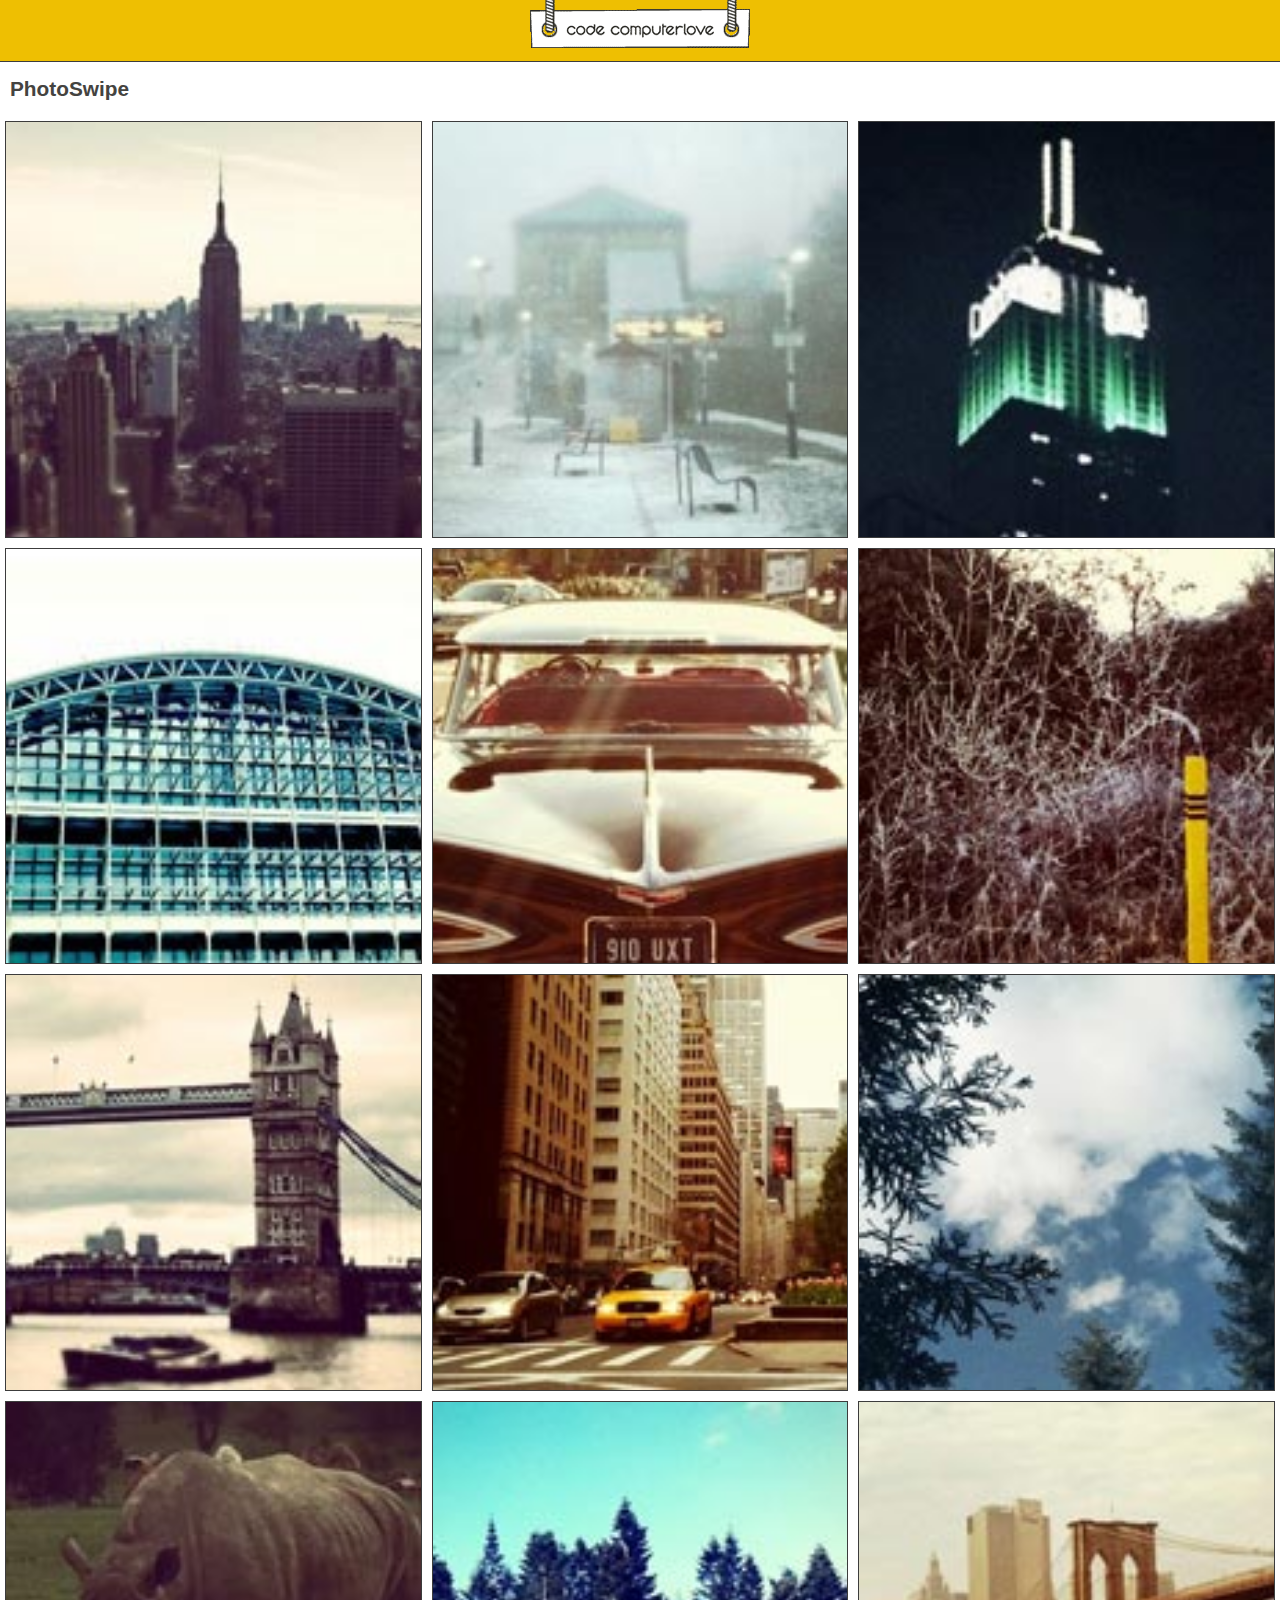
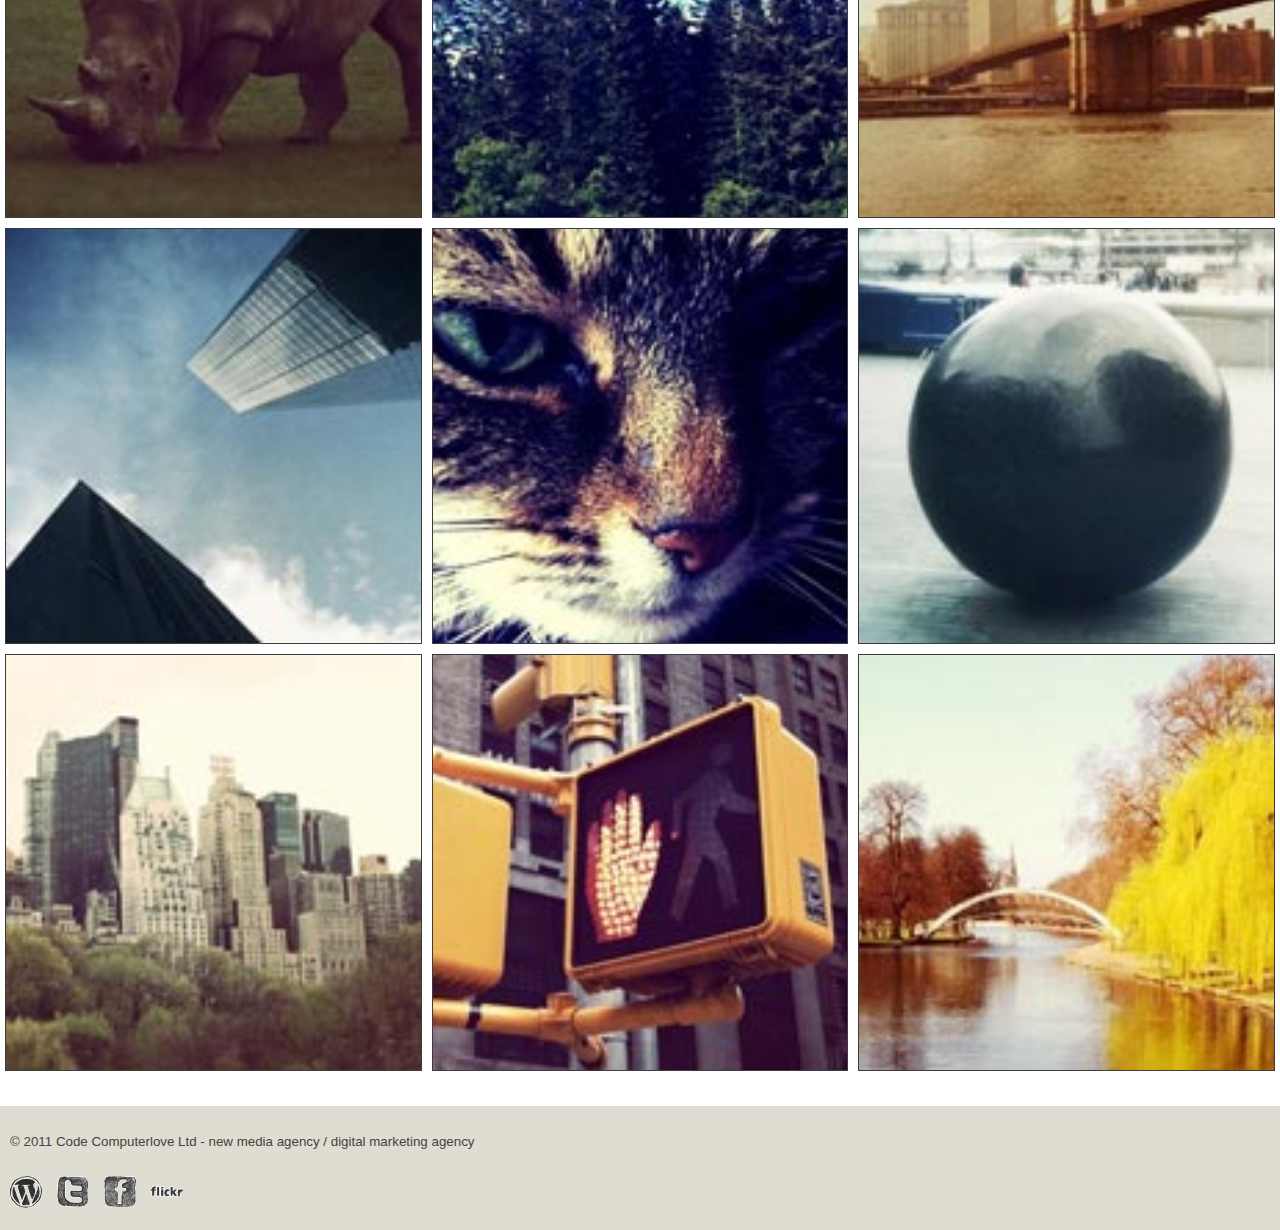
<file: photoswipe/examples/01-default.html>
<!DOCTYPE html>
<html>
<head>
	<title>PhotoSwipe</title>
	<meta name="author" content="Ste Brennan - Code Computerlove - http://www.codecomputerlove.com/" />
	<meta content="width=device-width, initial-scale=1.0, maximum-scale=1.0, user-scalable=0;" name="viewport" />
	<meta name="apple-mobile-web-app-capable" content="yes" />
	<link href="styles.css" type="text/css" rel="stylesheet" />
	
	<link href="../photoswipe.css" type="text/css" rel="stylesheet" />
	
	<script type="text/javascript" src="../lib/klass.min.js"></script>
	<script type="text/javascript" src="../code.photoswipe-3.0.4.min.js"></script>
	
	
	<script type="text/javascript">

		(function(window, PhotoSwipe){
		
			document.addEventListener('DOMContentLoaded', function(){
			
				var
					options = {},
					instance = PhotoSwipe.attach( window.document.querySelectorAll('#Gallery a'), options );
			
			}, false);
			
			
		}(window, window.Code.PhotoSwipe));
		
	</script>
	
</head>
<body>

<div id="Header">
	<a href="http://www.codecomputerlove.com"><img src="images/codecomputerlovelogo.gif" width="230" height="48" alt="Code Computerlove" /></a>
</div>

<div id="MainContent">

	<div class="page-content">
		<h1>PhotoSwipe</h1>
	</div>
	
	<ul id="Gallery" class="gallery">
		
		<li><a href="images/full/001.jpg"><img src="images/thumb/001.jpg" alt="Image 001" /></a></li>
		<li><a href="images/full/002.jpg"><img src="images/thumb/002.jpg" alt="Image 002" /></a></li>
		<li><a href="images/full/003.jpg"><img src="images/thumb/003.jpg" alt="Image 003" /></a></li>
		<li><a href="images/full/004.jpg"><img src="images/thumb/004.jpg" alt="Image 004" /></a></li>
		<li><a href="images/full/005.jpg"><img src="images/thumb/005.jpg" alt="Image 005" /></a></li>
		<li><a href="images/full/006.jpg"><img src="images/thumb/006.jpg" alt="Image 006" /></a></li>
		<li><a href="images/full/007.jpg"><img src="images/thumb/007.jpg" alt="Image 007" /></a></li>
		<li><a href="images/full/008.jpg"><img src="images/thumb/008.jpg" alt="Image 008" /></a></li>
		<li><a href="images/full/009.jpg"><img src="images/thumb/009.jpg" alt="Image 009" /></a></li>
		<li><a href="images/full/010.jpg"><img src="images/thumb/010.jpg" alt="Image 010" /></a></li>
		<li><a href="images/full/011.jpg"><img src="images/thumb/011.jpg" alt="Image 011" /></a></li>
		<li><a href="images/full/012.jpg"><img src="images/thumb/012.jpg" alt="Image 012" /></a></li>
		<li><a href="images/full/013.jpg"><img src="images/thumb/013.jpg" alt="Image 013" /></a></li>
		<li><a href="images/full/014.jpg"><img src="images/thumb/014.jpg" alt="Image 014" /></a></li>
		<li><a href="images/full/015.jpg"><img src="images/thumb/015.jpg" alt="Image 015" /></a></li>
		<li><a href="images/full/016.jpg"><img src="images/thumb/016.jpg" alt="Image 016" /></a></li>
		<li><a href="images/full/017.jpg"><img src="images/thumb/017.jpg" alt="Image 017" /></a></li>
		<li><a href="images/full/018.jpg"><img src="images/thumb/018.jpg" alt="Image 018" /></a></li>
		
	</ul>
	
</div>	

	
<div id="Footer">
	<p><small>&copy; 2011 Code Computerlove Ltd - new media agency / digital marketing agency</small></p>

	<div id="SocialLinks">
		<a href="http://blog.codecomputerlove.com/"><img src="images/blogicon.png" width="32" height="32" alt="Blog" /></a>
		<a href="http://www.twitter.com/computerlovers"><img src="images/twittericon.png" width="32" height="32" alt="Twitter" /></a>
		<a href="http://www.facebook.com/CodeComputerlove"><img src="images/facebookicon.png" width="32" height="32" alt="Facebook" /></a>
		<a href="http://www.flickr.com/photos/codecomputerlove"><img src="images/flickricon.png" width="32" height="32" alt="Flickr" /></a>
	</div>
	
</div>

</body>
</html>
</file>
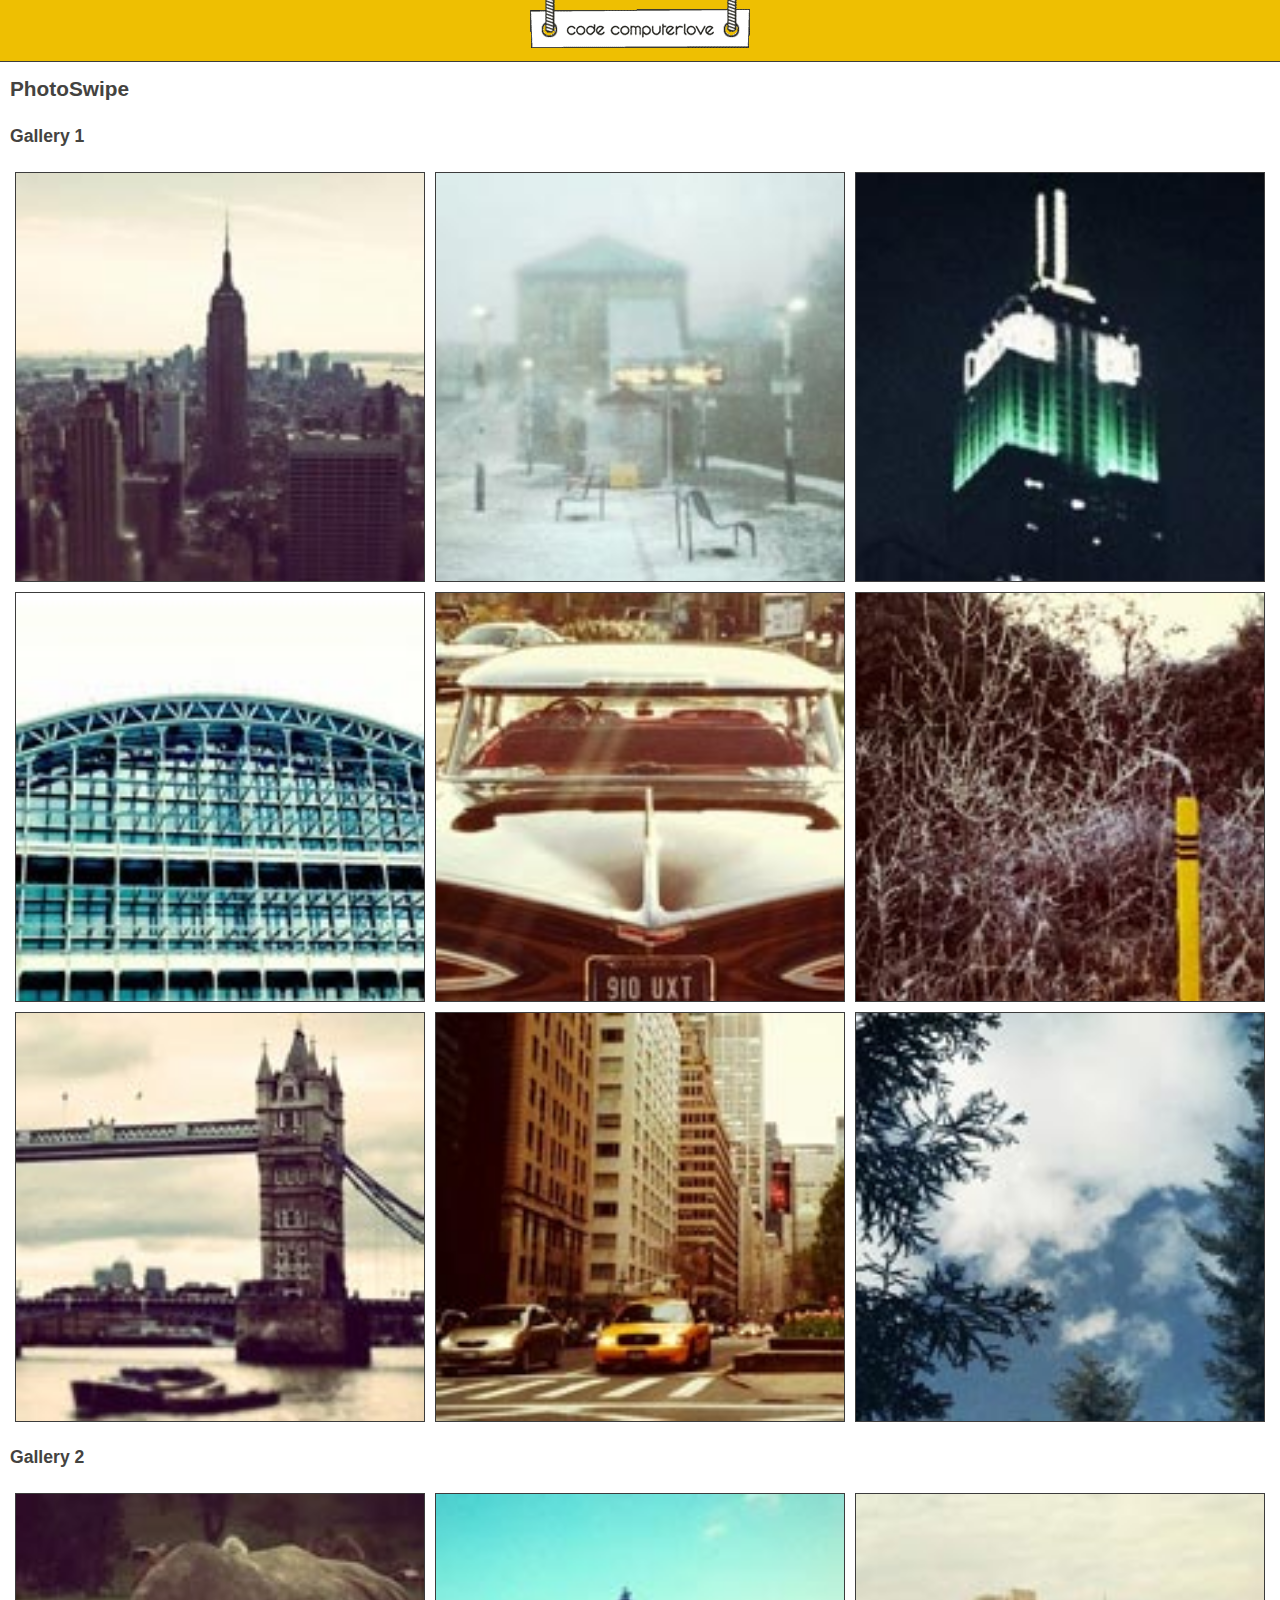
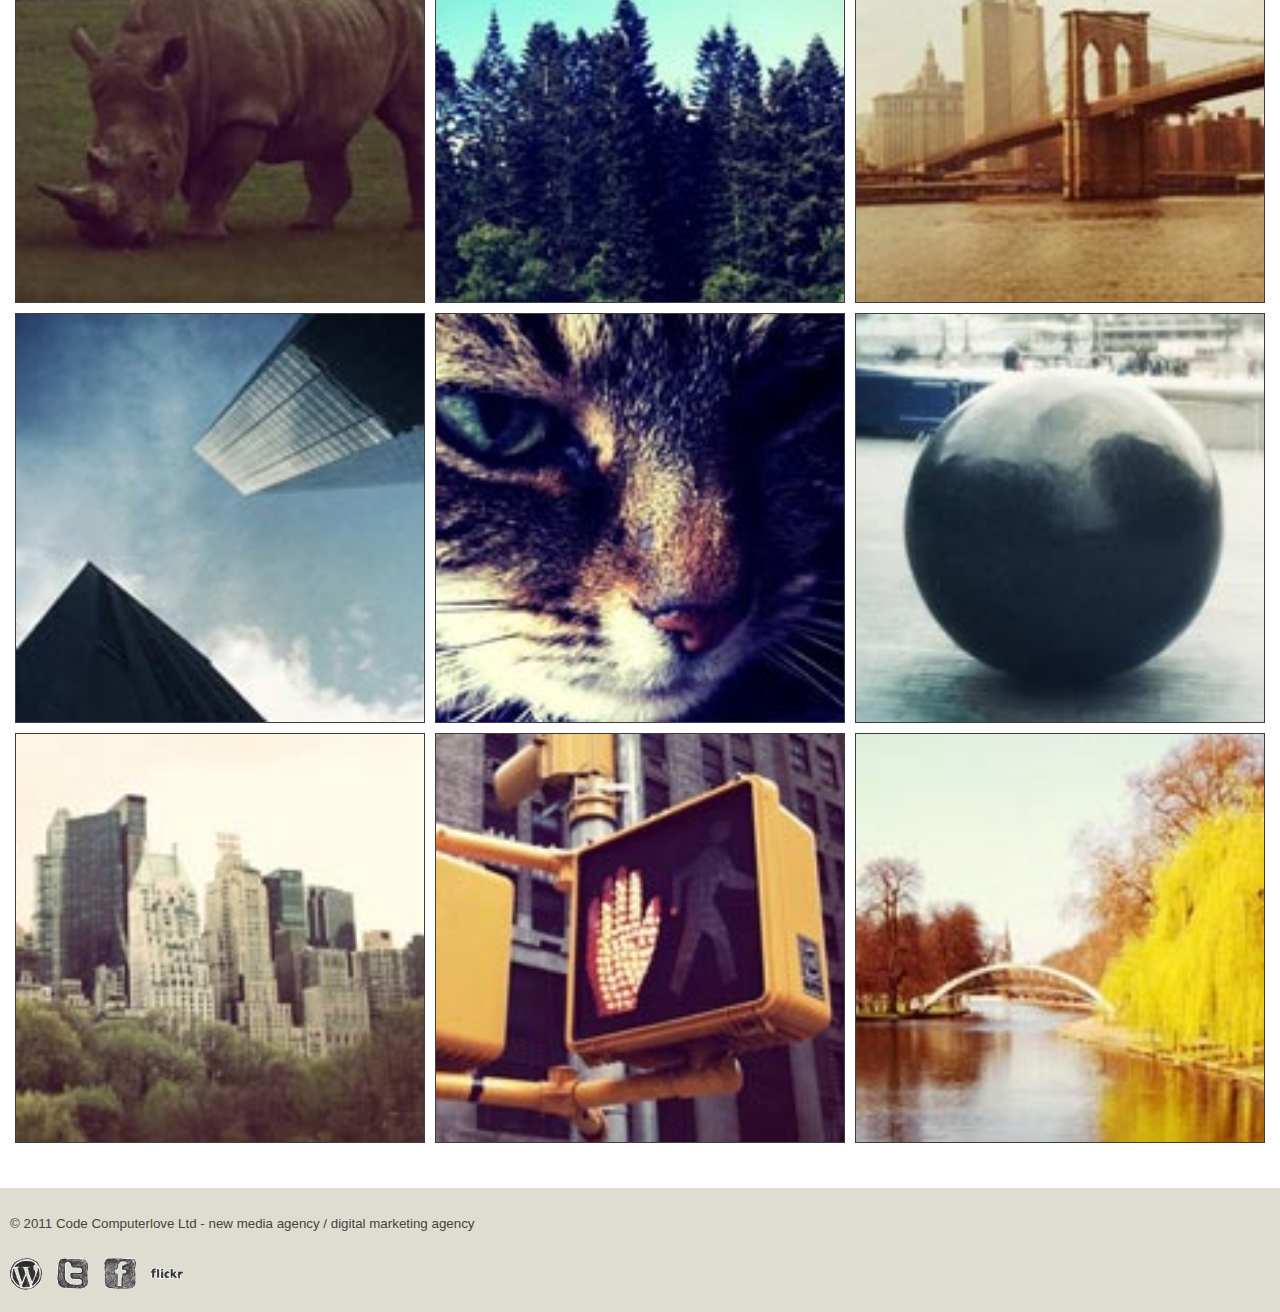
<file: photoswipe/examples/03-multiple-image-sets.html>
<!DOCTYPE html>
<html>
<head>
	<title>PhotoSwipe</title>
	<meta name="author" content="Ste Brennan - Code Computerlove - http://www.codecomputerlove.com/" />
	<meta content="width=device-width, initial-scale=1.0, maximum-scale=1.0, user-scalable=0;" name="viewport" />
	<meta name="apple-mobile-web-app-capable" content="yes" />
	<link href="styles.css" type="text/css" rel="stylesheet" />
	
	<link href="../photoswipe.css" type="text/css" rel="stylesheet" />
	
	<script type="text/javascript" src="../lib/klass.min.js"></script>
	<script type="text/javascript" src="../code.photoswipe-3.0.4.min.js"></script>
	
	
	<script type="text/javascript">

		(function(window, PhotoSwipe){
		
			document.addEventListener('DOMContentLoaded', function(){
			
				var
					options = {},
					gallery1Instance = PhotoSwipe.attach( window.document.querySelectorAll('#Gallery1 a'), options ),
					gallery2Instance = PhotoSwipe.attach( window.document.querySelectorAll('#Gallery2 a'), options );
			
			}, false);
			
			
		}(window, window.Code.PhotoSwipe));
		
	</script>
	
</head>
<body>

<div id="Header">
	<a href="http://www.codecomputerlove.com"><img src="images/codecomputerlovelogo.gif" width="230" height="48" alt="Code Computerlove" /></a>
</div>

<div id="MainContent">

	<div class="page-content">
		<h1>PhotoSwipe</h1>
	</div>
	
	<h2>Gallery 1<h2>
	<ul id="Gallery1" class="gallery">
		
		<li><a href="images/full/001.jpg"><img src="images/thumb/001.jpg" alt="Image 001" /></a></li>
		<li><a href="images/full/002.jpg"><img src="images/thumb/002.jpg" alt="Image 002" /></a></li>
		<li><a href="images/full/003.jpg"><img src="images/thumb/003.jpg" alt="Image 003" /></a></li>
		<li><a href="images/full/004.jpg"><img src="images/thumb/004.jpg" alt="Image 004" /></a></li>
		<li><a href="images/full/005.jpg"><img src="images/thumb/005.jpg" alt="Image 005" /></a></li>
		<li><a href="images/full/006.jpg"><img src="images/thumb/006.jpg" alt="Image 006" /></a></li>
		<li><a href="images/full/007.jpg"><img src="images/thumb/007.jpg" alt="Image 007" /></a></li>
		<li><a href="images/full/008.jpg"><img src="images/thumb/008.jpg" alt="Image 008" /></a></li>
		<li><a href="images/full/009.jpg"><img src="images/thumb/009.jpg" alt="Image 009" /></a></li>
		
	</ul>
	
	
	<h2>Gallery 2<h2>
	<ul id="Gallery2" class="gallery">
		
		<li><a href="images/full/010.jpg"><img src="images/thumb/010.jpg" alt="Image 010" /></a></li>
		<li><a href="images/full/011.jpg"><img src="images/thumb/011.jpg" alt="Image 011" /></a></li>
		<li><a href="images/full/012.jpg"><img src="images/thumb/012.jpg" alt="Image 012" /></a></li>
		<li><a href="images/full/013.jpg"><img src="images/thumb/013.jpg" alt="Image 013" /></a></li>
		<li><a href="images/full/014.jpg"><img src="images/thumb/014.jpg" alt="Image 014" /></a></li>
		<li><a href="images/full/015.jpg"><img src="images/thumb/015.jpg" alt="Image 015" /></a></li>
		<li><a href="images/full/016.jpg"><img src="images/thumb/016.jpg" alt="Image 016" /></a></li>
		<li><a href="images/full/017.jpg"><img src="images/thumb/017.jpg" alt="Image 017" /></a></li>
		<li><a href="images/full/018.jpg"><img src="images/thumb/018.jpg" alt="Image 018" /></a></li>
		
	</ul>
	
</div>	

	
<div id="Footer">
	<p><small>&copy; 2011 Code Computerlove Ltd - new media agency / digital marketing agency</small></p>

	<div id="SocialLinks">
		<a href="http://blog.codecomputerlove.com/"><img src="images/blogicon.png" width="32" height="32" alt="Blog" /></a>
		<a href="http://www.twitter.com/computerlovers"><img src="images/twittericon.png" width="32" height="32" alt="Twitter" /></a>
		<a href="http://www.facebook.com/CodeComputerlove"><img src="images/facebookicon.png" width="32" height="32" alt="Facebook" /></a>
		<a href="http://www.flickr.com/photos/codecomputerlove"><img src="images/flickricon.png" width="32" height="32" alt="Flickr" /></a>
	</div>
	
</div>

</body>
</html>
</file>
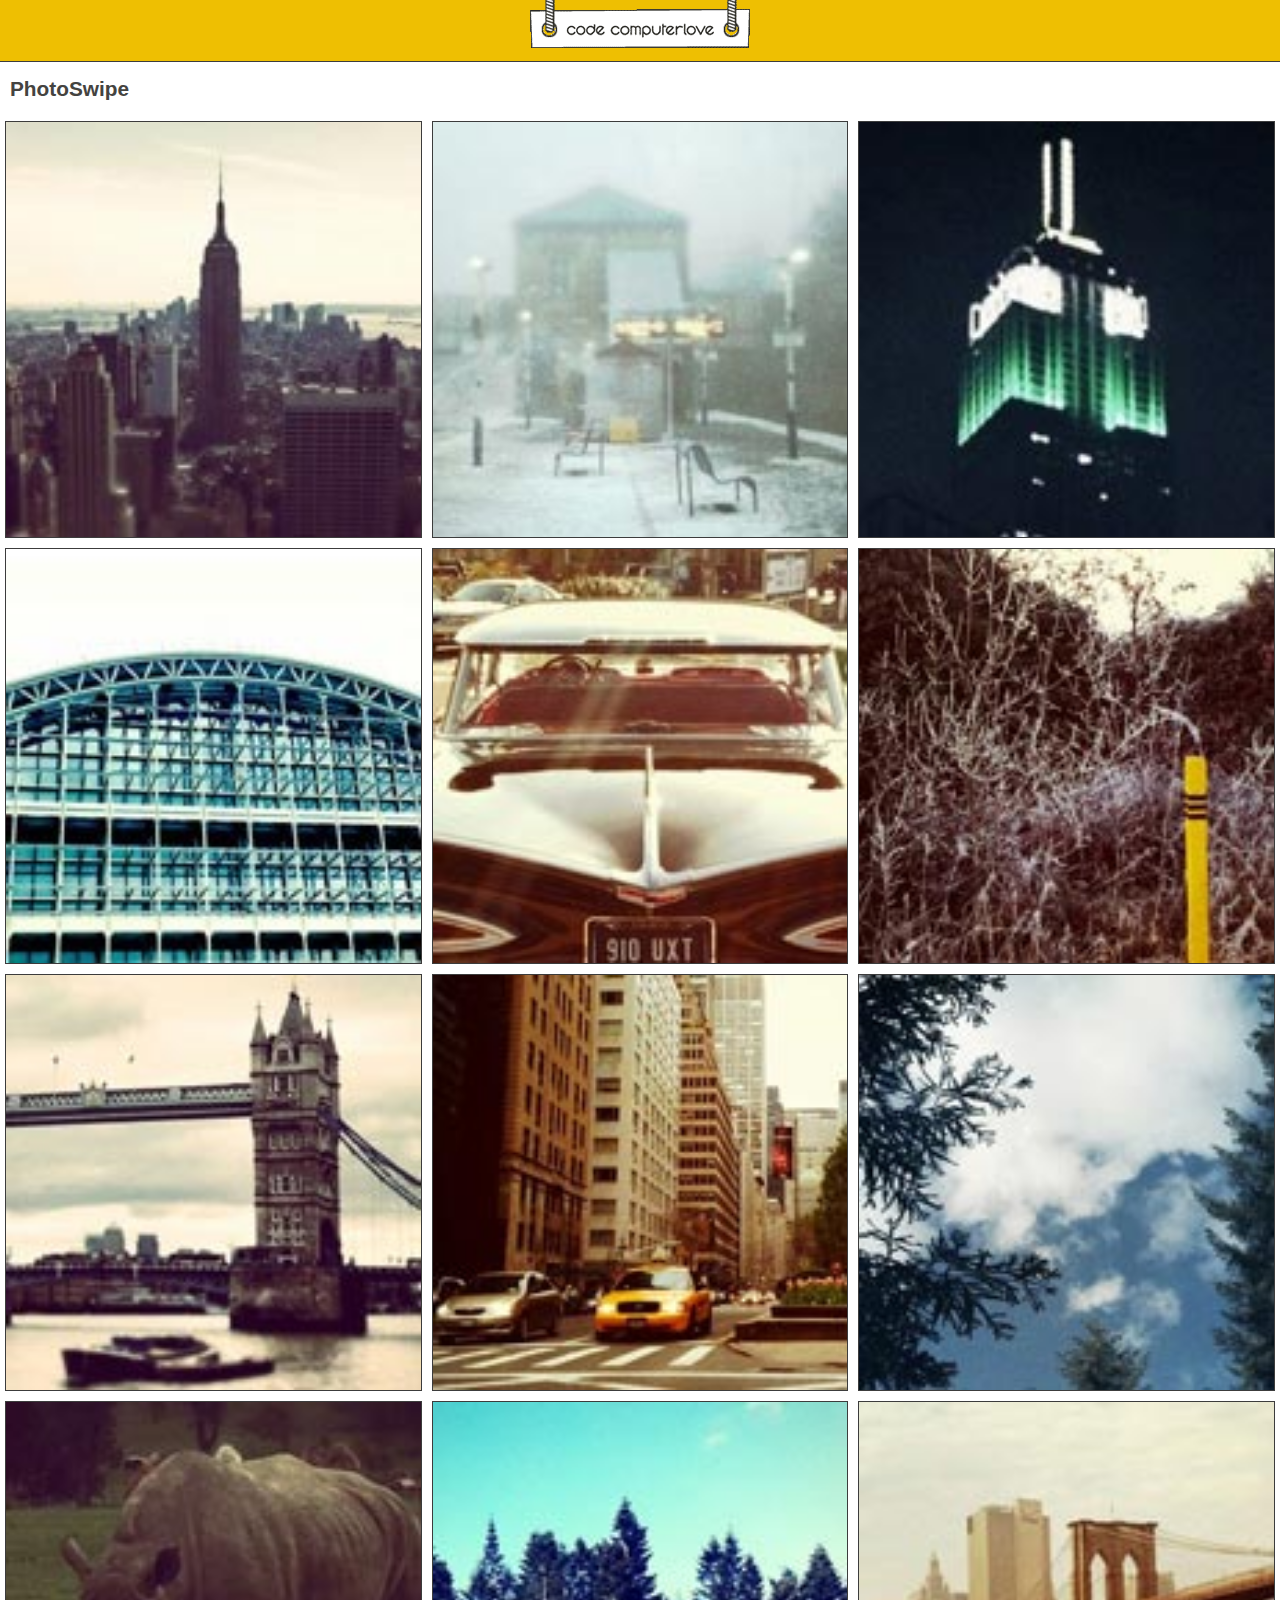
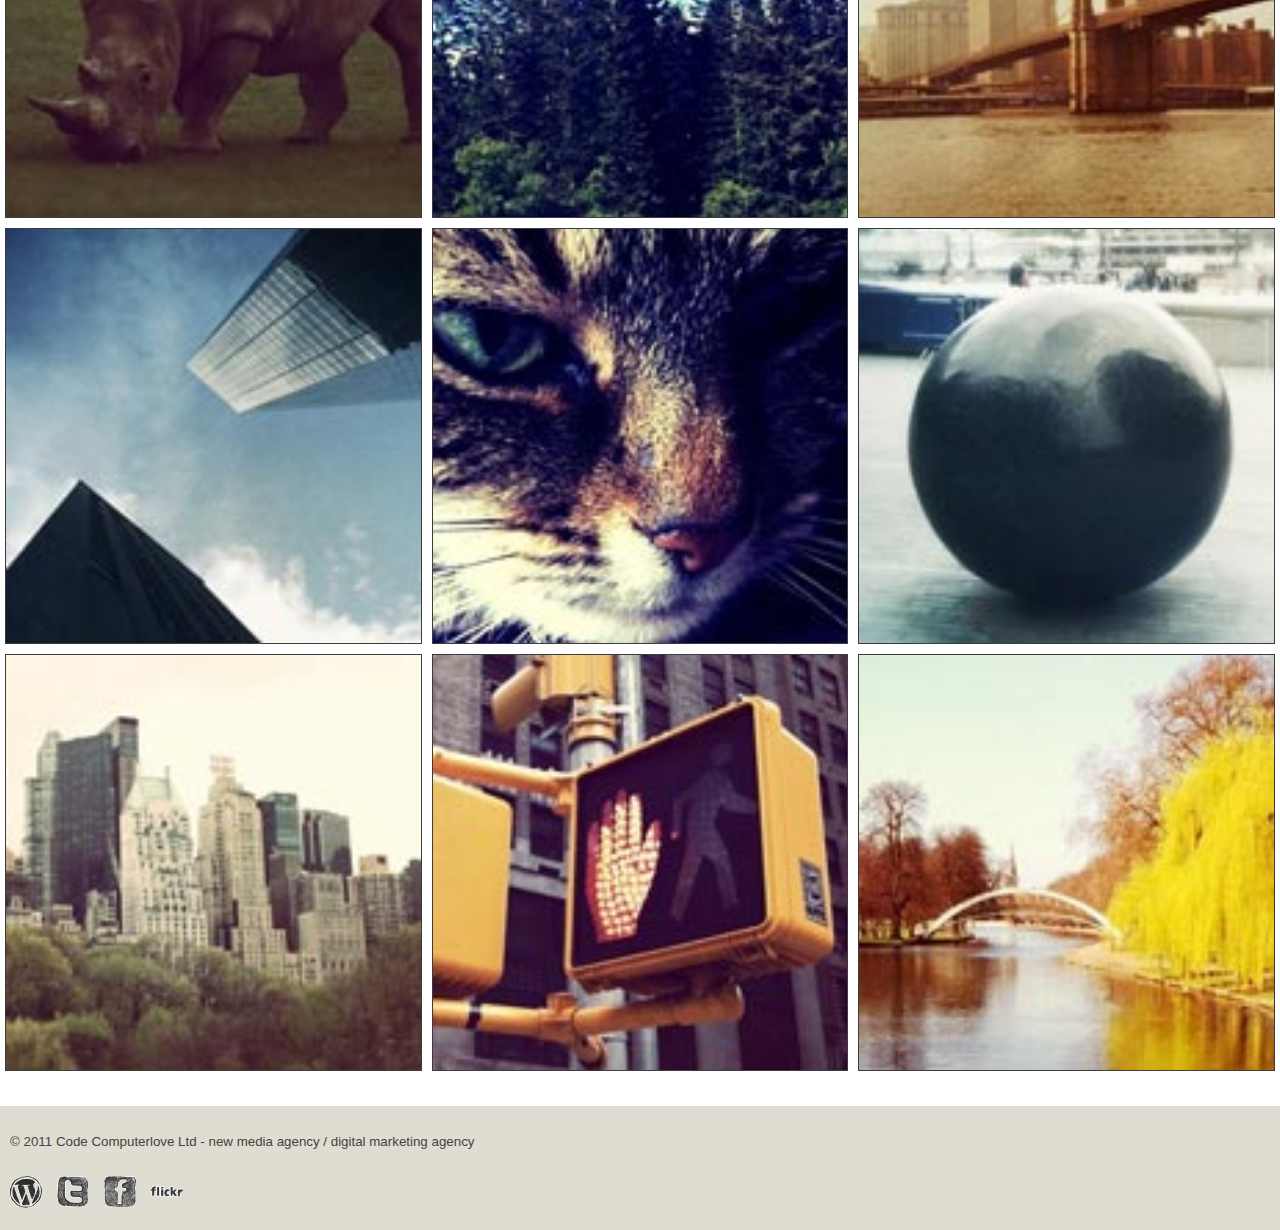
<file: photoswipe/examples/06-events.html>
<!DOCTYPE html>
<html>
<head>
	<title>PhotoSwipe</title>
	<meta name="author" content="Ste Brennan - Code Computerlove - http://www.codecomputerlove.com/" />
	<meta content="width=device-width, initial-scale=1.0, maximum-scale=1.0, user-scalable=0;" name="viewport" />
	<meta name="apple-mobile-web-app-capable" content="yes" />
	
	<link href="styles.css" type="text/css" rel="stylesheet" />
	
	<link href="../photoswipe.css" type="text/css" rel="stylesheet" />
	
	<script type="text/javascript" src="../lib/klass.min.js"></script>
	<script type="text/javascript" src="../code.photoswipe-3.0.4.min.js"></script>
	
	
	<script type="text/javascript">

		(function(window, PhotoSwipe){
		
			document.addEventListener('DOMContentLoaded', function(){
			
				var
					options = {},
					instance = PhotoSwipe.attach( window.document.querySelectorAll('#Gallery a'), options );
					
					
					// onBeforeShow
					instance.addEventHandler(PhotoSwipe.EventTypes.onBeforeShow, function(e){
						console.log('onBeforeShow');
					});
					
					// onShow
					instance.addEventHandler(PhotoSwipe.EventTypes.onShow, function(e){
						console.log('onShow');
					});
					
					// onBeforeHide
					instance.addEventHandler(PhotoSwipe.EventTypes.onBeforeHide, function(e){
						console.log('onBeforeHide');
					});
					
					// onHide
					instance.addEventHandler(PhotoSwipe.EventTypes.onHide, function(e){
						console.log('onHide');
					});
					
					// onDisplayImage
					instance.addEventHandler(PhotoSwipe.EventTypes.onDisplayImage, function(e){
						console.log('onDisplayImage{');
						console.log('onDisplayImage - e.action = ' + e.action);
						console.log('onDisplayImage - e.index = ' + e.index);
						console.log(instance.getCurrentImage());
						console.log('onDisplayImage}');
					});
					
					// onResetPosition
					instance.addEventHandler(PhotoSwipe.EventTypes.onResetPosition, function(e){
						console.log('onResetPosition');
					});
					
					// onSlideshowStart
					instance.addEventHandler(PhotoSwipe.EventTypes.onSlideshowStart, function(e){
						console.log('onSlideshowStart');
					});
					
					// onSlideshowStop
					instance.addEventHandler(PhotoSwipe.EventTypes.onSlideshowStop, function(e){
						console.log('onSlideshowStop');
					});
					
					// onTouch
					instance.addEventHandler(PhotoSwipe.EventTypes.onTouch, function(e){
						console.log('onTouch{');
						console.log('onTouch - e.action = ' + e.action);
						console.log('onTouch - e.point = ');
						console.log(e.point);
						console.log('onTouch}');
					});
					
					// onBeforeCaptionAndToolbarShow
					instance.addEventHandler(PhotoSwipe.EventTypes.onBeforeCaptionAndToolbarShow, function(e){
						console.log('onBeforeCaptionAndToolbarShow');
					});
					
					// onCaptionAndToolbarShow
					instance.addEventHandler(PhotoSwipe.EventTypes.onCaptionAndToolbarShow, function(e){
						console.log('onCaptionAndToolbarShow');
					});
					
					// onBeforeCaptionAndToolbarHide
					instance.addEventHandler(PhotoSwipe.EventTypes.onBeforeCaptionAndToolbarHide, function(e){
						console.log('onBeforeCaptionAndToolbarHide');
					});
					
					// onCaptionAndToolbarHide
					instance.addEventHandler(PhotoSwipe.EventTypes.onCaptionAndToolbarHide, function(e){
						console.log('onCaptionAndToolbarHide');
					});
					
					// onToolbarTap
					instance.addEventHandler(PhotoSwipe.EventTypes.onToolbarTap, function(e){
						console.log('onToolbarTap');
						console.log(e);
					});
					
					// onBeforeZoomPanRotateShow
					instance.addEventHandler(PhotoSwipe.EventTypes.onBeforeZoomPanRotateShow, function(e){
						console.log('onBeforeZoomPanRotateShow');
					});
					
					// onZoomPanRotateShow
					instance.addEventHandler(PhotoSwipe.EventTypes.onZoomPanRotateShow, function(e){
						console.log('onZoomPanRotateShow');
					});
					
					// onBeforeZoomPanRotateHide
					instance.addEventHandler(PhotoSwipe.EventTypes.onBeforeZoomPanRotateHide, function(e){
						console.log('onBeforeZoomPanRotateHide');
					});
					
					// onZoomPanRotateHide
					instance.addEventHandler(PhotoSwipe.EventTypes.onZoomPanRotateHide, function(e){
						console.log('onZoomPanRotateHide');
					});
					
					// onZoomPanRotateTransform
					instance.addEventHandler(PhotoSwipe.EventTypes.onZoomPanRotateTransform, function(e){
						console.log('onZoomPanRotateTransform');
						console.log(e);
					});
					
			}, false);
			
			
		}(window, window.Code.PhotoSwipe));
		
	</script>
	
</head>
<body>

<div id="Header">
	<a href="http://www.codecomputerlove.com"><img src="images/codecomputerlovelogo.gif" width="230" height="48" alt="Code Computerlove" /></a>
</div>

<div id="MainContent">

	<div class="page-content">
		<h1>PhotoSwipe</h1>
	</div>
	
	<ul id="Gallery" class="gallery">
		
		<li><a href="images/full/001.jpg"><img src="images/thumb/001.jpg" alt="Image 001" /></a></li>
		<li><a href="images/full/002.jpg"><img src="images/thumb/002.jpg" alt="Image 002" /></a></li>
		<li><a href="images/full/003.jpg"><img src="images/thumb/003.jpg" alt="Image 003" /></a></li>
		<li><a href="images/full/004.jpg"><img src="images/thumb/004.jpg" alt="Image 004" /></a></li>
		<li><a href="images/full/005.jpg"><img src="images/thumb/005.jpg" alt="Image 005" /></a></li>
		<li><a href="images/full/006.jpg"><img src="images/thumb/006.jpg" alt="Image 006" /></a></li>
		<li><a href="images/full/007.jpg"><img src="images/thumb/007.jpg" alt="Image 007" /></a></li>
		<li><a href="images/full/008.jpg"><img src="images/thumb/008.jpg" alt="Image 008" /></a></li>
		<li><a href="images/full/009.jpg"><img src="images/thumb/009.jpg" alt="Image 009" /></a></li>
		<li><a href="images/full/010.jpg"><img src="images/thumb/010.jpg" alt="Image 010" /></a></li>
		<li><a href="images/full/011.jpg"><img src="images/thumb/011.jpg" alt="Image 011" /></a></li>
		<li><a href="images/full/012.jpg"><img src="images/thumb/012.jpg" alt="Image 012" /></a></li>
		<li><a href="images/full/013.jpg"><img src="images/thumb/013.jpg" alt="Image 013" /></a></li>
		<li><a href="images/full/014.jpg"><img src="images/thumb/014.jpg" alt="Image 014" /></a></li>
		<li><a href="images/full/015.jpg"><img src="images/thumb/015.jpg" alt="Image 015" /></a></li>
		<li><a href="images/full/016.jpg"><img src="images/thumb/016.jpg" alt="Image 016" /></a></li>
		<li><a href="images/full/017.jpg"><img src="images/thumb/017.jpg" alt="Image 017" /></a></li>
		<li><a href="images/full/018.jpg"><img src="images/thumb/018.jpg" alt="Image 018" /></a></li>
		
	</ul>
	
</div>	

	
<div id="Footer">
	<p><small>&copy; 2011 Code Computerlove Ltd - new media agency / digital marketing agency</small></p>

	<div id="SocialLinks">
		<a href="http://blog.codecomputerlove.com/"><img src="images/blogicon.png" width="32" height="32" alt="Blog" /></a>
		<a href="http://www.twitter.com/computerlovers"><img src="images/twittericon.png" width="32" height="32" alt="Twitter" /></a>
		<a href="http://www.facebook.com/CodeComputerlove"><img src="images/facebookicon.png" width="32" height="32" alt="Facebook" /></a>
		<a href="http://www.flickr.com/photos/codecomputerlove"><img src="images/flickricon.png" width="32" height="32" alt="Flickr" /></a>
	</div>
	
</div>

</body>
</html>
</file>
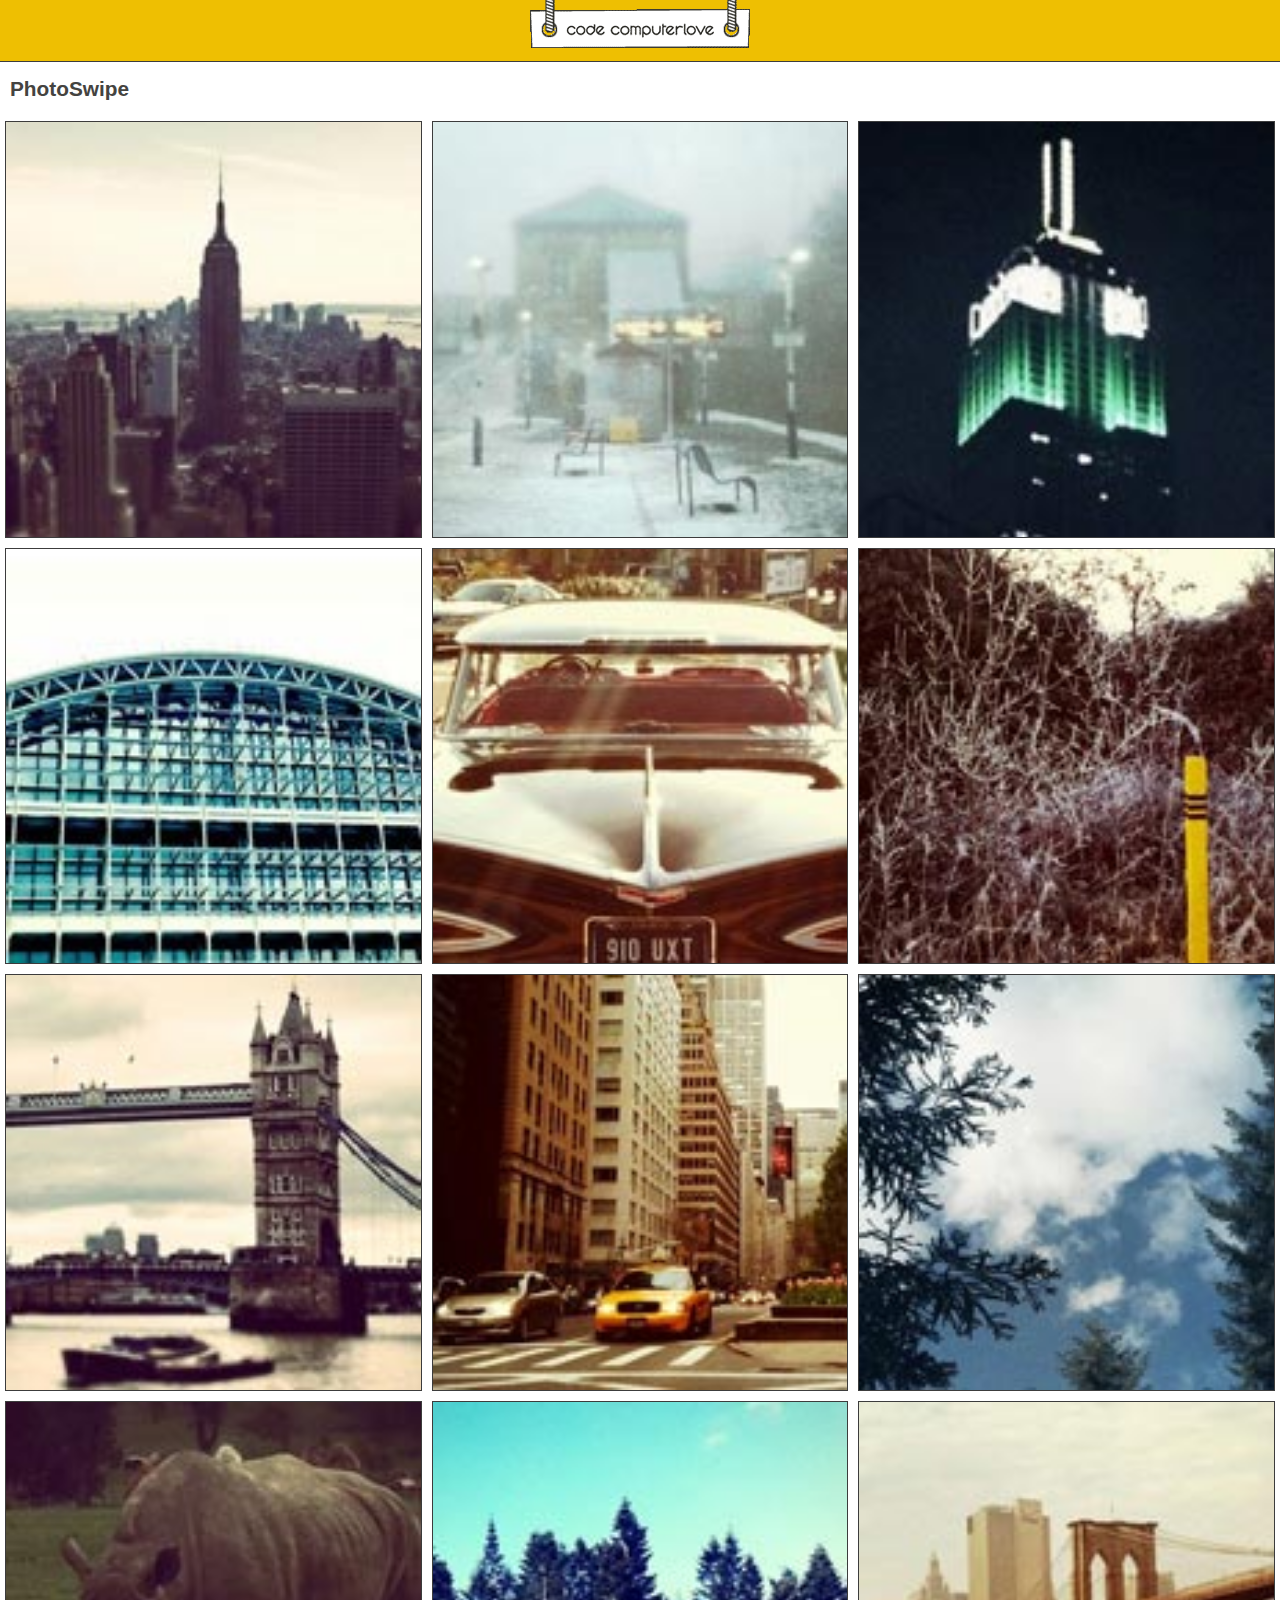
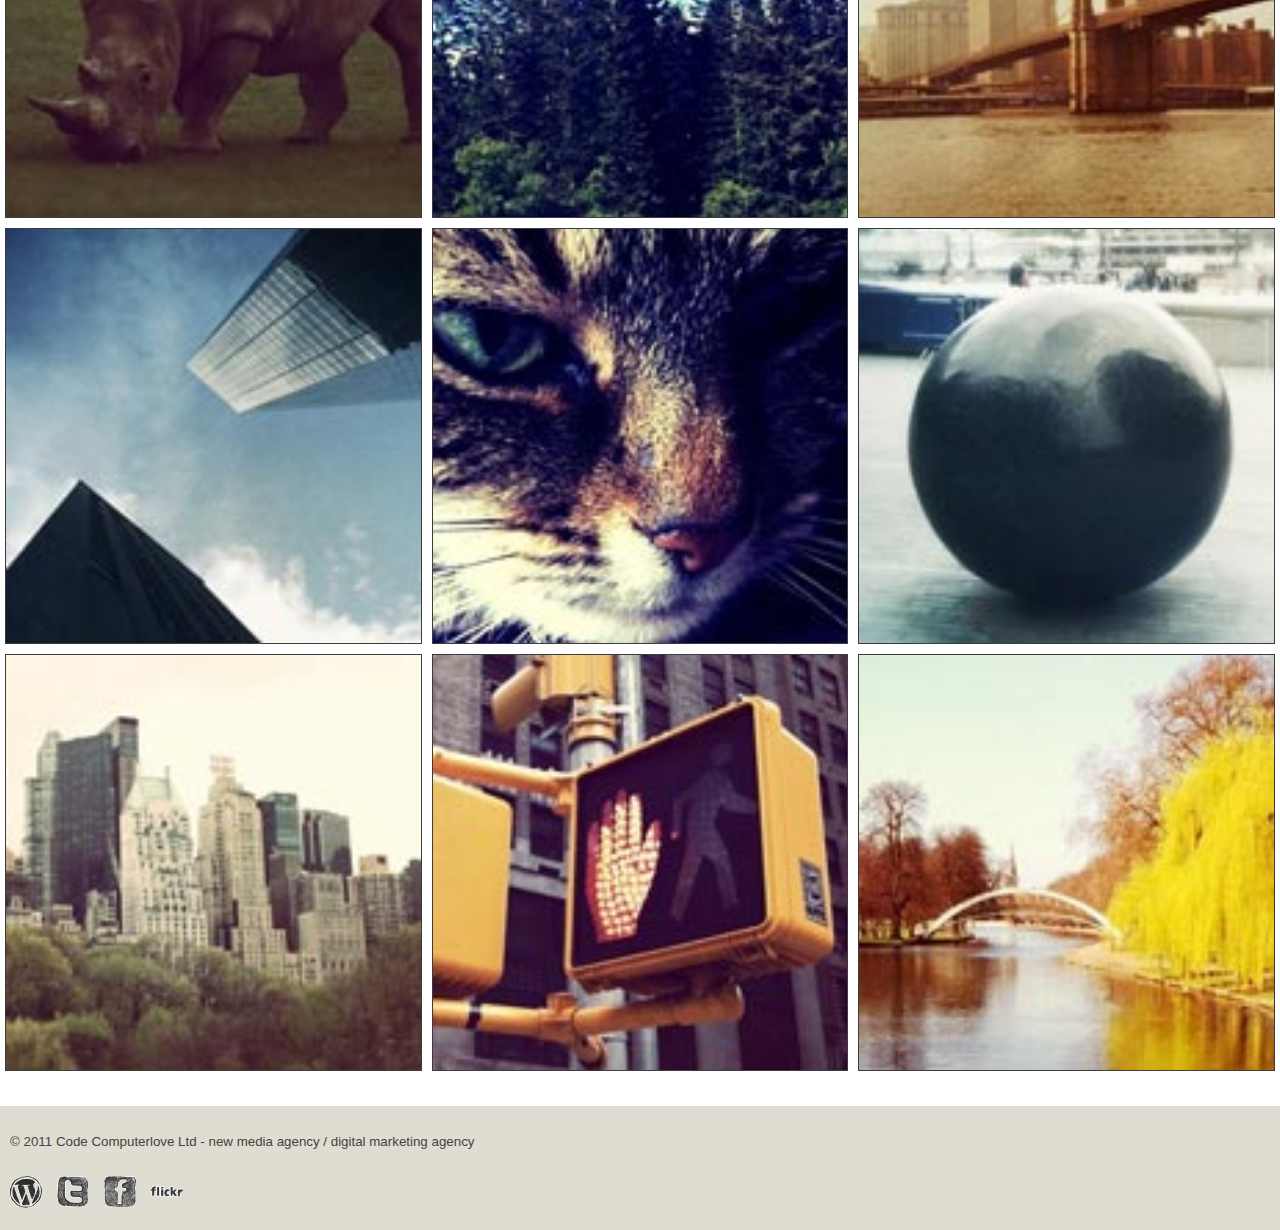
<file: photoswipe/examples/07-custom-toolbar.html>
<!DOCTYPE html>
<html>
<head>
	<title>PhotoSwipe</title>
	<meta name="author" content="Ste Brennan - Code Computerlove - http://www.codecomputerlove.com/" />
	<meta content="width=device-width, initial-scale=1.0, maximum-scale=1.0, user-scalable=0;" name="viewport" />
	<meta name="apple-mobile-web-app-capable" content="yes" />
	
	<link href="styles.css" type="text/css" rel="stylesheet" />
	
	<link href="../photoswipe.css" type="text/css" rel="stylesheet" />
	
	<script type="text/javascript" src="../lib/klass.min.js"></script>
	<script type="text/javascript" src="../code.photoswipe-3.0.4.min.js"></script>
	
	
	<script type="text/javascript">

		(function(window, Util, PhotoSwipe){
		
			document.addEventListener('DOMContentLoaded', function(){
			
				var
					sayHiEl,
					sayHiClickHandler = function(e){
						alert('Hi!');
					}
					options = {
					
						getToolbar: function(){
							return '<div class="ps-toolbar-close" style="padding-top: 12px;">Close</div><div class="ps-toolbar-play" style="padding-top: 12px;">Play</div><div class="ps-toolbar-previous" style="padding-top: 12px;">Previous</div><div class="ps-toolbar-next" style="padding-top: 12px;">Next</div><div class="say-hi" style="padding-top: 12px;">Say Hi!</div>';
							// NB. Calling PhotoSwipe.Toolbar.getToolbar() wil return the default toolbar HTML
						}
					
					},
					instance = PhotoSwipe.attach( window.document.querySelectorAll('#Gallery a'), options );
					
					// onShow - store a reference to our "say hi" button
					instance.addEventHandler(PhotoSwipe.EventTypes.onShow, function(e){
						sayHiEl = window.document.querySelectorAll('.say-hi')[0];
					});
					
					// onToolbarTap - listen out for when the toolbar is tapped
					instance.addEventHandler(PhotoSwipe.EventTypes.onToolbarTap, function(e){
						if (e.toolbarAction === PhotoSwipe.Toolbar.ToolbarAction.none){
							if (e.tapTarget === sayHiEl || Util.DOM.isChildOf(e.tapTarget, sayHiEl)){
								alert('hi!');
							}
						}
					});
					
					// onBeforeHide - clean up
					instance.addEventHandler(PhotoSwipe.EventTypes.onBeforeHide, function(e){
						sayHiEl = null;
					});
					
					
			}, false);
			
			
		}(window, window.Code.Util, window.Code.PhotoSwipe));
		
	</script>
	
</head>
<body>

<div id="Header">
	<a href="http://www.codecomputerlove.com"><img src="images/codecomputerlovelogo.gif" width="230" height="48" alt="Code Computerlove" /></a>
</div>

<div id="MainContent">

	<div class="page-content">
		<h1>PhotoSwipe</h1>
	</div>
	
	<ul id="Gallery" class="gallery">
		
		<li><a href="images/full/001.jpg"><img src="images/thumb/001.jpg" alt="Image 001" /></a></li>
		<li><a href="images/full/002.jpg"><img src="images/thumb/002.jpg" alt="Image 002" /></a></li>
		<li><a href="images/full/003.jpg"><img src="images/thumb/003.jpg" alt="Image 003" /></a></li>
		<li><a href="images/full/004.jpg"><img src="images/thumb/004.jpg" alt="Image 004" /></a></li>
		<li><a href="images/full/005.jpg"><img src="images/thumb/005.jpg" alt="Image 005" /></a></li>
		<li><a href="images/full/006.jpg"><img src="images/thumb/006.jpg" alt="Image 006" /></a></li>
		<li><a href="images/full/007.jpg"><img src="images/thumb/007.jpg" alt="Image 007" /></a></li>
		<li><a href="images/full/008.jpg"><img src="images/thumb/008.jpg" alt="Image 008" /></a></li>
		<li><a href="images/full/009.jpg"><img src="images/thumb/009.jpg" alt="Image 009" /></a></li>
		<li><a href="images/full/010.jpg"><img src="images/thumb/010.jpg" alt="Image 010" /></a></li>
		<li><a href="images/full/011.jpg"><img src="images/thumb/011.jpg" alt="Image 011" /></a></li>
		<li><a href="images/full/012.jpg"><img src="images/thumb/012.jpg" alt="Image 012" /></a></li>
		<li><a href="images/full/013.jpg"><img src="images/thumb/013.jpg" alt="Image 013" /></a></li>
		<li><a href="images/full/014.jpg"><img src="images/thumb/014.jpg" alt="Image 014" /></a></li>
		<li><a href="images/full/015.jpg"><img src="images/thumb/015.jpg" alt="Image 015" /></a></li>
		<li><a href="images/full/016.jpg"><img src="images/thumb/016.jpg" alt="Image 016" /></a></li>
		<li><a href="images/full/017.jpg"><img src="images/thumb/017.jpg" alt="Image 017" /></a></li>
		<li><a href="images/full/018.jpg"><img src="images/thumb/018.jpg" alt="Image 018" /></a></li>
		
	</ul>
	
</div>	

	
<div id="Footer">
	<p><small>&copy; 2011 Code Computerlove Ltd - new media agency / digital marketing agency</small></p>

	<div id="SocialLinks">
		<a href="http://blog.codecomputerlove.com/"><img src="images/blogicon.png" width="32" height="32" alt="Blog" /></a>
		<a href="http://www.twitter.com/computerlovers"><img src="images/twittericon.png" width="32" height="32" alt="Twitter" /></a>
		<a href="http://www.facebook.com/CodeComputerlove"><img src="images/facebookicon.png" width="32" height="32" alt="Facebook" /></a>
		<a href="http://www.flickr.com/photos/codecomputerlove"><img src="images/flickricon.png" width="32" height="32" alt="Flickr" /></a>
	</div>
	
</div>

</body>
</html>
</file>
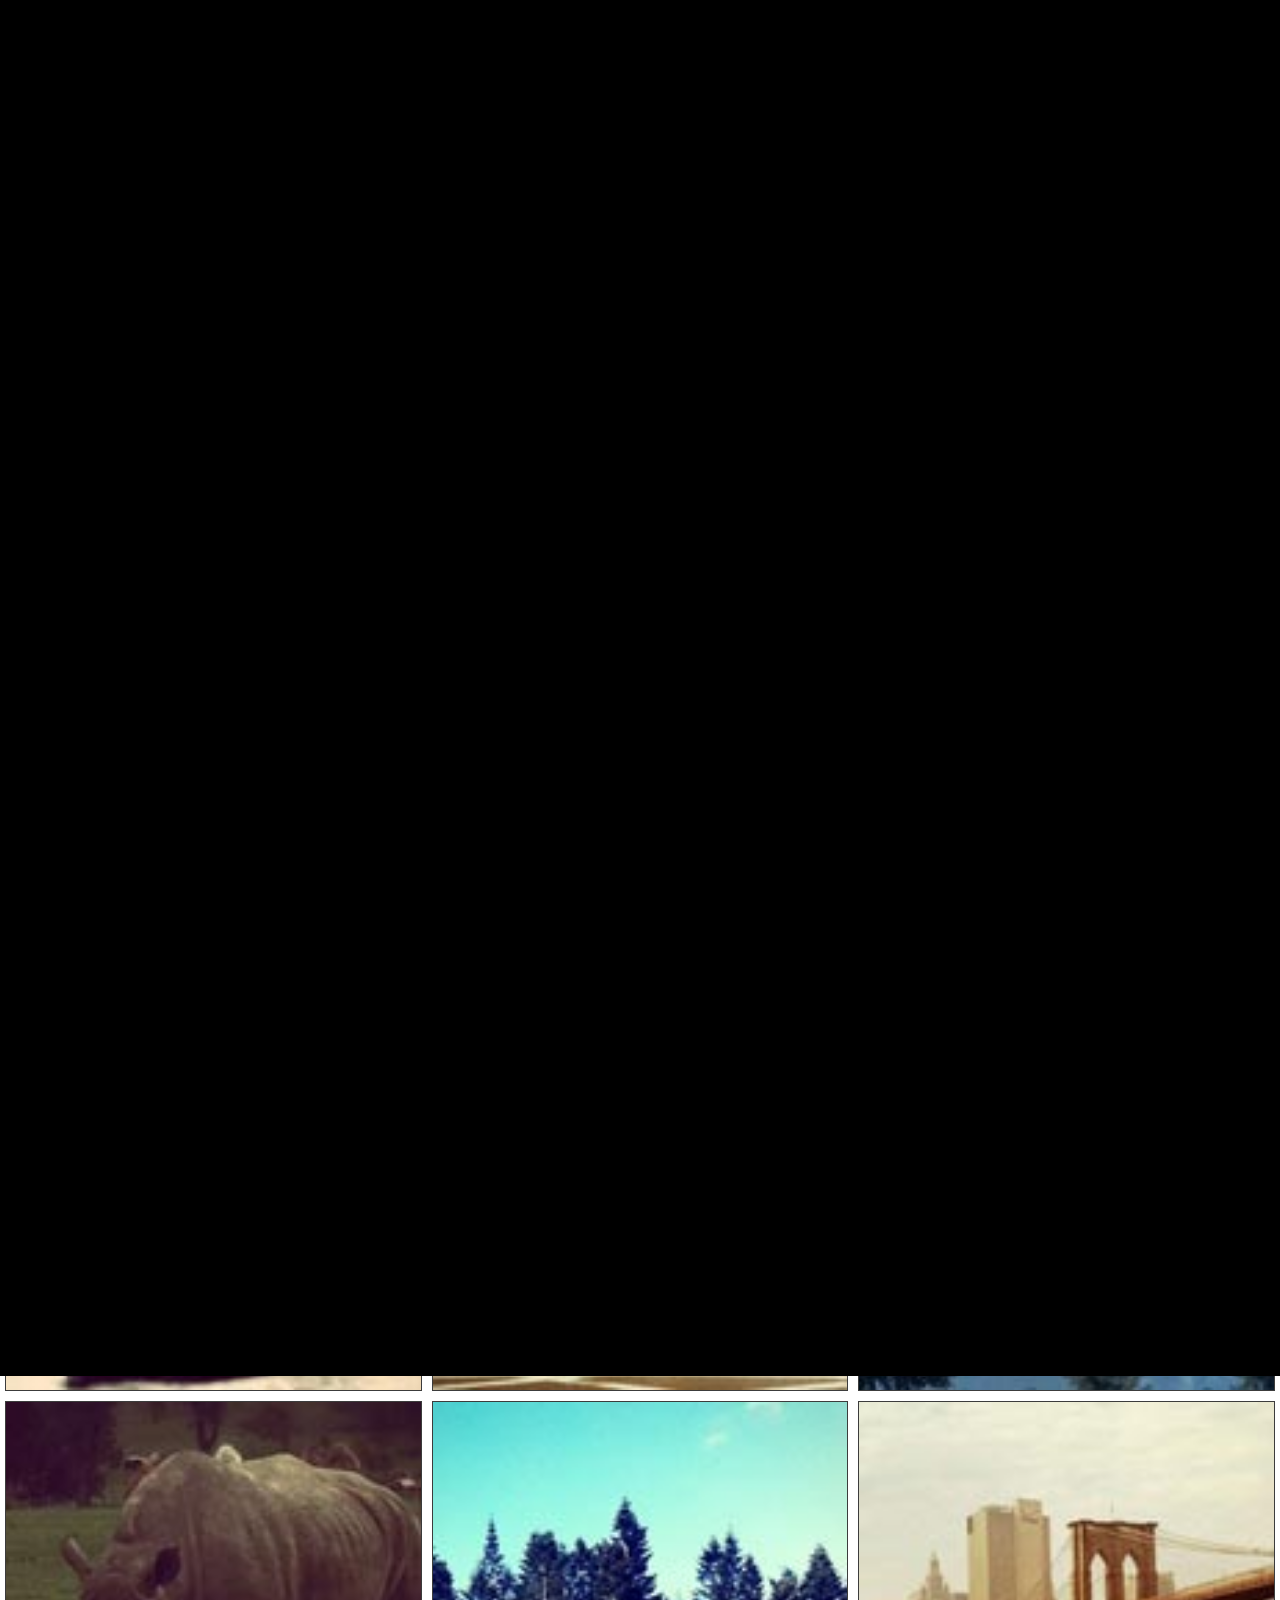
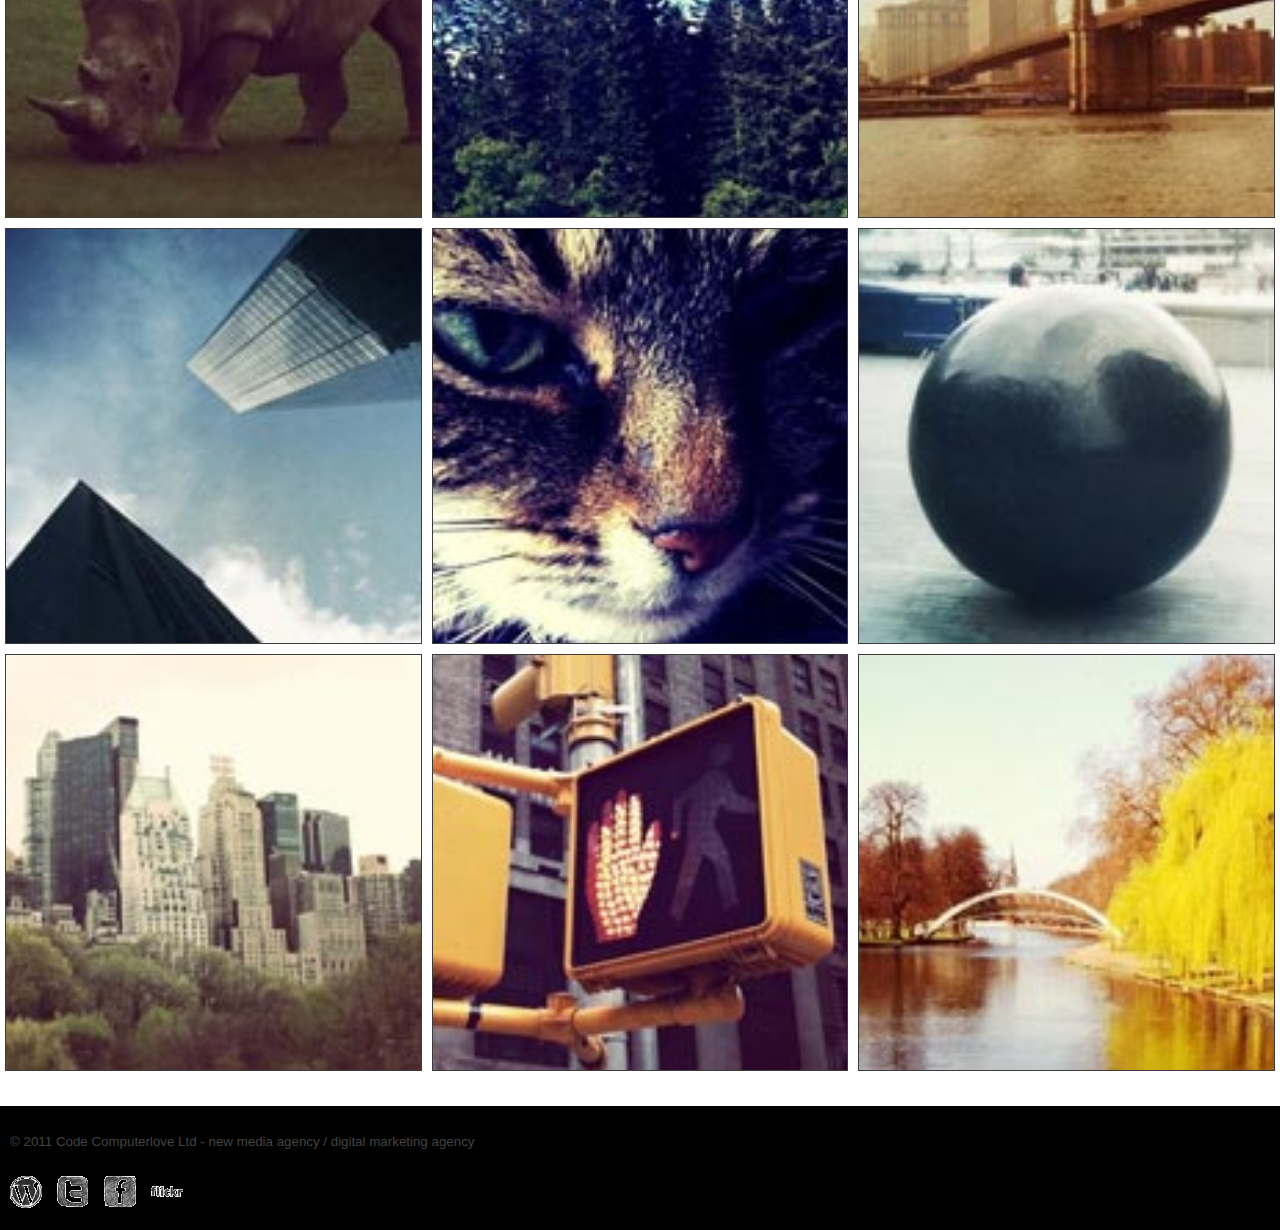
<file: photoswipe/examples/08-exclusive-mode.html>
<!DOCTYPE html>
<html>
<head>
	<title>PhotoSwipe</title>
	<meta name="author" content="Ste Brennan - Code Computerlove - http://www.codecomputerlove.com/" />
	<meta content="width=device-width, initial-scale=1.0, maximum-scale=1.0, user-scalable=0;" name="viewport" />
	<meta name="apple-mobile-web-app-capable" content="yes" />
	
	<link href="styles.css" type="text/css" rel="stylesheet" />
	
	<link href="../photoswipe.css" type="text/css" rel="stylesheet" />
	
	<script type="text/javascript" src="../lib/klass.min.js"></script>
	<script type="text/javascript" src="../code.photoswipe-3.0.4.min.js"></script>
	
	
	<script type="text/javascript">

		(function(window, PhotoSwipe){
		
			document.addEventListener('DOMContentLoaded', function(){
			
				var
					options = {
						preventHide: true
					},
					instance = PhotoSwipe.attach( window.document.querySelectorAll('#Gallery a'), options );
					
					instance.show(0);
					
			}, false);
			
			
		}(window, window.Code.PhotoSwipe));
		
	</script>
	
</head>
<body>

<div id="Header">
	<a href="http://www.codecomputerlove.com"><img src="images/codecomputerlovelogo.gif" width="230" height="48" alt="Code Computerlove" /></a>
</div>

<div id="MainContent">

	<div class="page-content">
		<h1>PhotoSwipe</h1>
	</div>
	
	<ul id="Gallery" class="gallery">
		
		<li><a href="images/full/001.jpg"><img src="images/thumb/001.jpg" alt="Image 001" /></a></li>
		<li><a href="images/full/002.jpg"><img src="images/thumb/002.jpg" alt="Image 002" /></a></li>
		<li><a href="images/full/003.jpg"><img src="images/thumb/003.jpg" alt="Image 003" /></a></li>
		<li><a href="images/full/004.jpg"><img src="images/thumb/004.jpg" alt="Image 004" /></a></li>
		<li><a href="images/full/005.jpg"><img src="images/thumb/005.jpg" alt="Image 005" /></a></li>
		<li><a href="images/full/006.jpg"><img src="images/thumb/006.jpg" alt="Image 006" /></a></li>
		<li><a href="images/full/007.jpg"><img src="images/thumb/007.jpg" alt="Image 007" /></a></li>
		<li><a href="images/full/008.jpg"><img src="images/thumb/008.jpg" alt="Image 008" /></a></li>
		<li><a href="images/full/009.jpg"><img src="images/thumb/009.jpg" alt="Image 009" /></a></li>
		<li><a href="images/full/010.jpg"><img src="images/thumb/010.jpg" alt="Image 010" /></a></li>
		<li><a href="images/full/011.jpg"><img src="images/thumb/011.jpg" alt="Image 011" /></a></li>
		<li><a href="images/full/012.jpg"><img src="images/thumb/012.jpg" alt="Image 012" /></a></li>
		<li><a href="images/full/013.jpg"><img src="images/thumb/013.jpg" alt="Image 013" /></a></li>
		<li><a href="images/full/014.jpg"><img src="images/thumb/014.jpg" alt="Image 014" /></a></li>
		<li><a href="images/full/015.jpg"><img src="images/thumb/015.jpg" alt="Image 015" /></a></li>
		<li><a href="images/full/016.jpg"><img src="images/thumb/016.jpg" alt="Image 016" /></a></li>
		<li><a href="images/full/017.jpg"><img src="images/thumb/017.jpg" alt="Image 017" /></a></li>
		<li><a href="images/full/018.jpg"><img src="images/thumb/018.jpg" alt="Image 018" /></a></li>
		
	</ul>
	
</div>	

	
<div id="Footer">
	<p><small>&copy; 2011 Code Computerlove Ltd - new media agency / digital marketing agency</small></p>

	<div id="SocialLinks">
		<a href="http://blog.codecomputerlove.com/"><img src="images/blogicon.png" width="32" height="32" alt="Blog" /></a>
		<a href="http://www.twitter.com/computerlovers"><img src="images/twittericon.png" width="32" height="32" alt="Twitter" /></a>
		<a href="http://www.facebook.com/CodeComputerlove"><img src="images/facebookicon.png" width="32" height="32" alt="Facebook" /></a>
		<a href="http://www.flickr.com/photos/codecomputerlove"><img src="images/flickricon.png" width="32" height="32" alt="Flickr" /></a>
	</div>
	
</div>

</body>
</html>
</file>
<file: photoswipe/examples/styles.css>
body { padding: 0; margin: 0; background: #DFDCD1; font-family: "Lucida Grande", Helvetica, Arial,Verdana, sans-serif; color: #444340; }
h1 { font-size: 1.3em; padding: 15px 10px; margin: 0; }
h2 { font-size: 1.1em; padding: 10px; margin: 0; }
img { border: none; }
a { color: #444340; }

#Header { background: #EEBF02; height: 61px; padding: 0; border-bottom: 1px solid #3c3c3c;  }
#Header img { display: block; margin: 0 auto 0; }

#MainContent { background: #ffffff; padding-bottom: 30px; }

#Footer { padding: 10px; border-top: none; } 

#SocialLinks { padding: 10px 0 0 0; }
#SocialLinks:after { clear: both; content: "."; display: block; height: 0; visibility: hidden; }
#SocialLinks a { display: block; float: left; padding-right: 15px; }

.gallery { list-style: none; padding: 0; margin: 0; }
.gallery:after { clear: both; content: "."; display: block; height: 0; visibility: hidden; }
.gallery li { float: left; width: 33.33333333%; }
.gallery li a { display: block; margin: 5px; border: 1px solid #3c3c3c; }
.gallery li img { display: block; width: 100%; height: auto; }


/* For inline examples only */
#PhotoSwipeTarget { width: 100%; height: 200px; }

#Indicators { text-align: center; margin-top: 20px; }
#Indicators span { display: inline-block; height: 10px; width: 10px; margin: 0 10px 0 0; padding: 0; -webkit-border-radius:5px; -moz-border-radius:5px; -o-border-radius:5px; border-radius:5px; background: #c5c5c5; overflow:hidden; }
#Indicators span.current{ background: #EEBF02; }
</file>
<file: photoswipe/photoswipe.css>
/*
 * photoswipe.css
 * Copyright (c) %%year%% by Code Computerlove (http://www.codecomputerlove.com)
 * Licensed under the MIT license
 *
 * Default styles for PhotoSwipe
 * Avoid any position or dimension based styles
 * where possible, unless specified already here.
 * The gallery automatically works out gallery item
 * positions etc.
 */

 
body.ps-active, body.ps-building, div.ps-active, div.ps-building
{
	background: #000;
	overflow: hidden;
}
body.ps-active *, div.ps-active *
{ 
	-webkit-tap-highlight-color:  rgba(255, 255, 255, 0); 
	display: none;
}
body.ps-active *:focus, div.ps-active *:focus 
{ 
	outline: 0; 
}


/* Document overlay */
div.ps-document-overlay 
{
	background: #000;
}


/* UILayer */
div.ps-uilayer { 
	
	background: #000;
	cursor: pointer;
	
}


/* Zoom/pan/rotate layer */
div.ps-zoom-pan-rotate{
	background: #000;
}
div.ps-zoom-pan-rotate *  { display: block; }


/* Carousel */
div.ps-carousel-item-loading 
{ 
	background: url(loader.gif) no-repeat center center; 
}

div.ps-carousel-item-error 
{ 
	background: url(error.gif) no-repeat center center; 
}


/* Caption */
div.ps-caption
{ 
	background: #000000;
	background: -moz-linear-gradient(top, #303130 0%, #000101 100%);
	background: -webkit-gradient(linear, left top, left bottom, color-stop(0%,#303130), color-stop(100%,#000101));
	border-bottom: 1px solid #42403f;
	color: #ffffff;
	font-size: 13px;
	font-family: "Lucida Grande", Helvetica, Arial,Verdana, sans-serif;
	text-align: center;
}
div.ps-caption *  { display: inline; }

div.ps-caption-bottom
{ 
	border-top: 1px solid #42403f;
	border-bottom: none;
	min-height: 44px;
}

div.ps-caption-content
{
	padding: 13px;
	display: block;
}


/* Toolbar */
div.ps-toolbar
{ 
	background: #000000;
	background: -moz-linear-gradient(top, #303130 0%, #000101 100%);
	background: -webkit-gradient(linear, left top, left bottom, color-stop(0%,#303130), color-stop(100%,#000101));
	border-top: 1px solid #42403f;
	color: #ffffff;
	font-size: 13px;
	font-family: "Lucida Grande", Helvetica, Arial,Verdana, sans-serif;
	text-align: center;
	height: 44px;
	display: table;
	table-layout: fixed;
}
div.ps-toolbar * { 
	display: block;
}

div.ps-toolbar-top 
{
	border-bottom: 1px solid #42403f;
	border-top: none;
}

div.ps-toolbar-close, div.ps-toolbar-previous, div.ps-toolbar-next, div.ps-toolbar-play
{
	cursor: pointer;
	display: table-cell;
}

div.ps-toolbar div div.ps-toolbar-content
{
	width: 44px;
	height: 44px;
	margin: 0 auto 0;
	background-image: url(icons.png);
	background-repeat: no-repeat;
}

div.ps-toolbar-close div.ps-toolbar-content
{
	background-position: 0 0;
}

div.ps-toolbar-previous div.ps-toolbar-content
{
	background-position: -44px 0;
}

div.ps-toolbar-previous-disabled div.ps-toolbar-content
{
	background-position: -44px -44px;
}

div.ps-toolbar-next div.ps-toolbar-content
{
	background-position: -132px 0;
}

div.ps-toolbar-next-disabled div.ps-toolbar-content
{
	background-position: -132px -44px;
}

div.ps-toolbar-play div.ps-toolbar-content
{
	background-position: -88px 0;
}

/* Hi-res display */
@media only screen and (-webkit-min-device-pixel-ratio: 1.5),
       only screen and (min--moz-device-pixel-ratio: 1.5),
       only screen and (min-resolution: 240dpi)
{
	div.ps-toolbar div div.ps-toolbar-content
	{
		-moz-background-size: 176px 88px;
		-o-background-size: 176px 88px;
		-webkit-background-size: 176px 88px;
		background-size: 176px 88px;
		background-image: url(icons@2x.png);
	}
}
</file>
